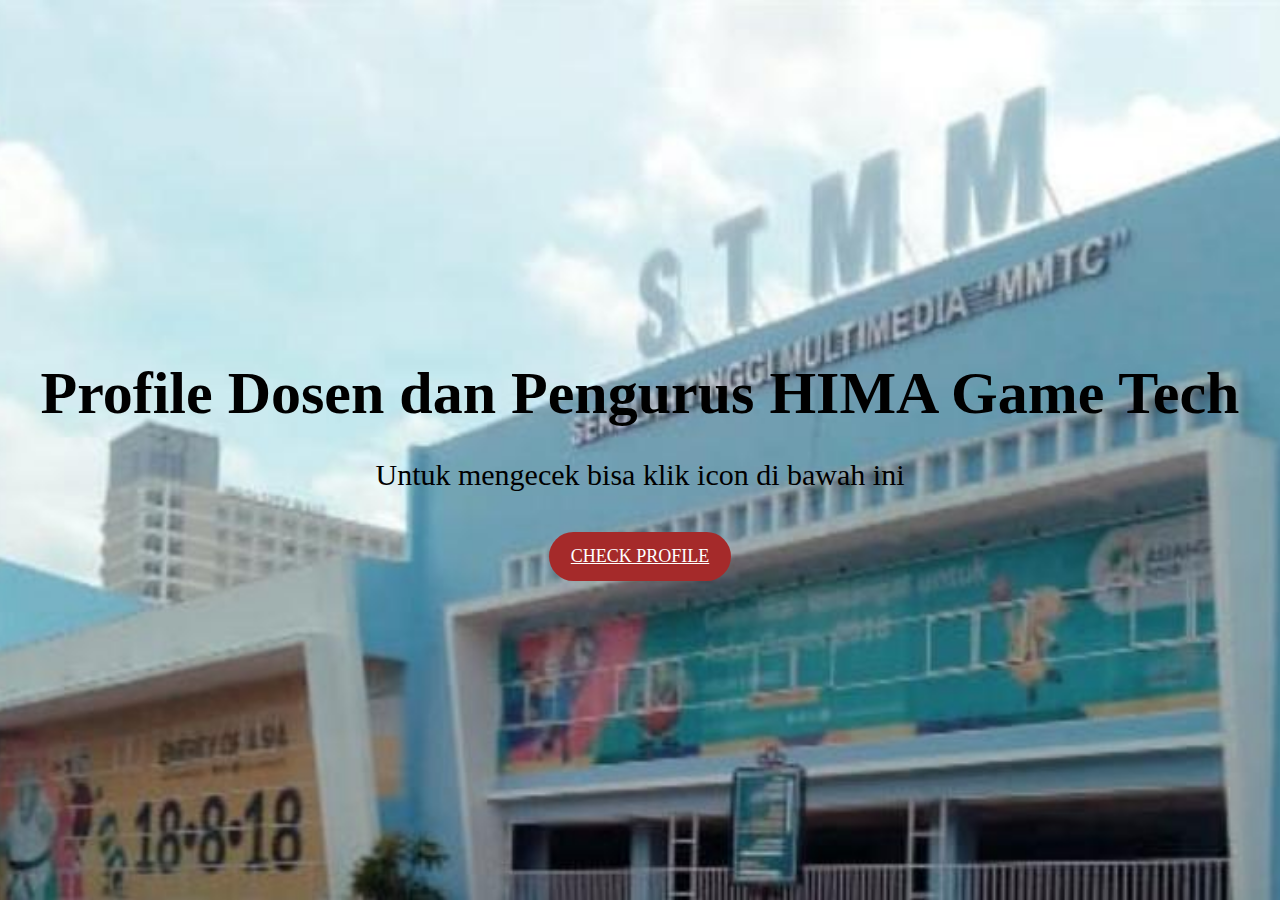
<file: index.html>
<!DOCTYPE html>
<html>
    <head>
        <title>Home</title>
        <style>
            body{
                margin: 0;
            }
            .bgimage{
                position: relative;
                width: 100%;
                height: 100vh;
                background-image: url('img1.jpg');
                background-repeat: no-repeat;
                background-size: cover;
                background-position: center;
                animation: bgChange 20s linear infinite;
            }
            @keyframes bgChange{
                0%{
                    background-image: url(img1.jpg);
                }
                25%{
                    background-image: url(img3.jpg);
                }
                45%{
                    background-image: url(jpg.jpg);
                }
                50%{
                    background-image: url(img1.jpg);
                }
                70%{
                    background-image: url(img2.jpg);
                }
                75%{
                    background-image: url(img3.jpg);
                }
                95%{
                    background-image: url(jpg.jpg);
                }
            }
            .overlay{
                position: absolute;
                width: 100%;
                height: 100%;
                top: 0px;
                left: 0px;
                background-color: rgba(o, o, o, o.3);
            }
            .content{
                position: relative;
                width: 100%;
                height: 100%;
                color: white;
                display: flex;
                justify-content: center;
                align-items: center;
                flex-direction: column;
                z-index: 2;
            }
            .content h1{
                font-size: 60px;
                margin-bottom: 0px;
                color: black;
            }
            .content p{
                font-size: 30px;
                width: 60%;
                padding-bottom: 10px;
                text-align: center;
                color: black;
            }
            .content a{
                color: white;
                border: none;
                outline: none;
                font-size: 18px;
                background-color: brown;
                padding: 14px 22px;
                text-transform: uppercase;
                border-radius: 25px;
                transition: 3s;
            }
            .content a:hover{
                background-color: rgb(119, 31, 31);
            }
        </style>
    </head>
    <body>
        <div class="bgimage">
            <div class="overlay"></div>
            <div class="content">
                <h1>Profile Dosen dan Pengurus HIMA Game Tech</h1>
                <p>Untuk mengecek bisa klik icon di bawah ini</p>
                <a href="profile.html">Check Profile</a>
            </div>
        </div>
    </body>
</html>
</file>
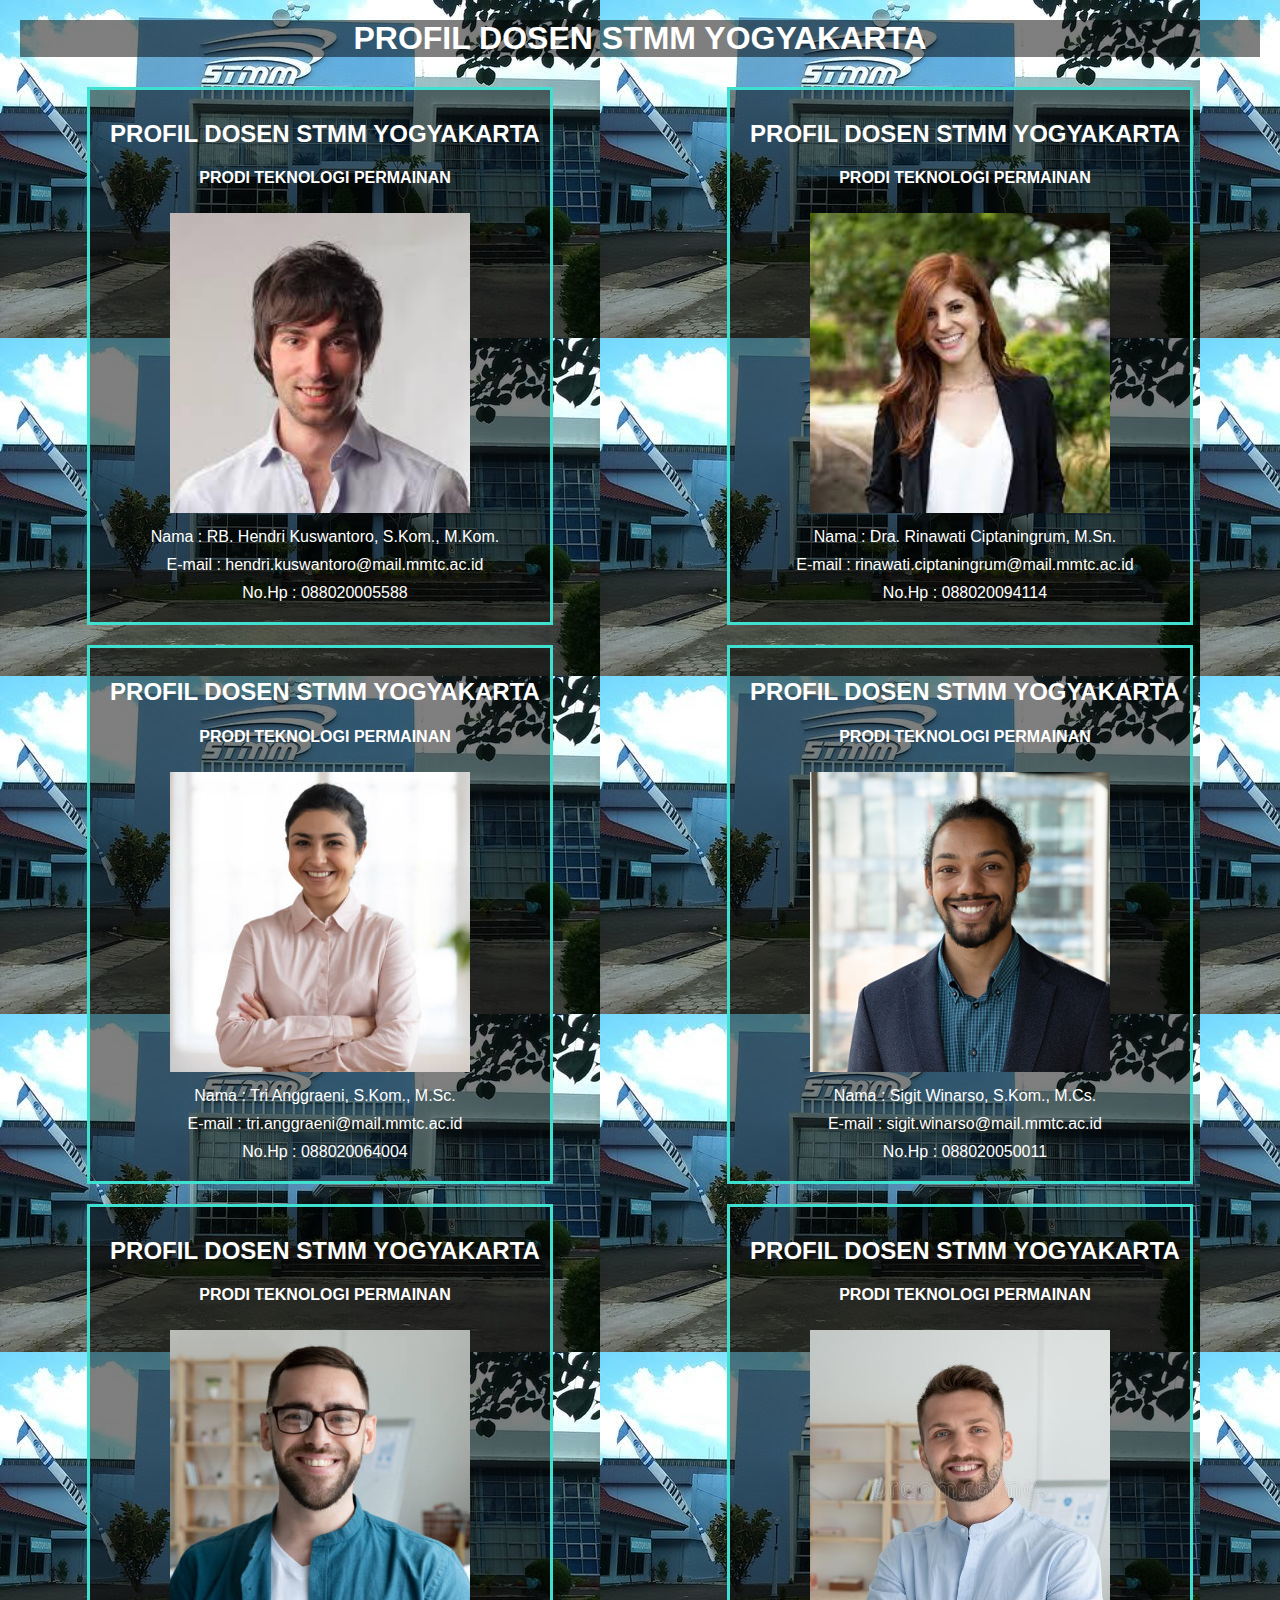
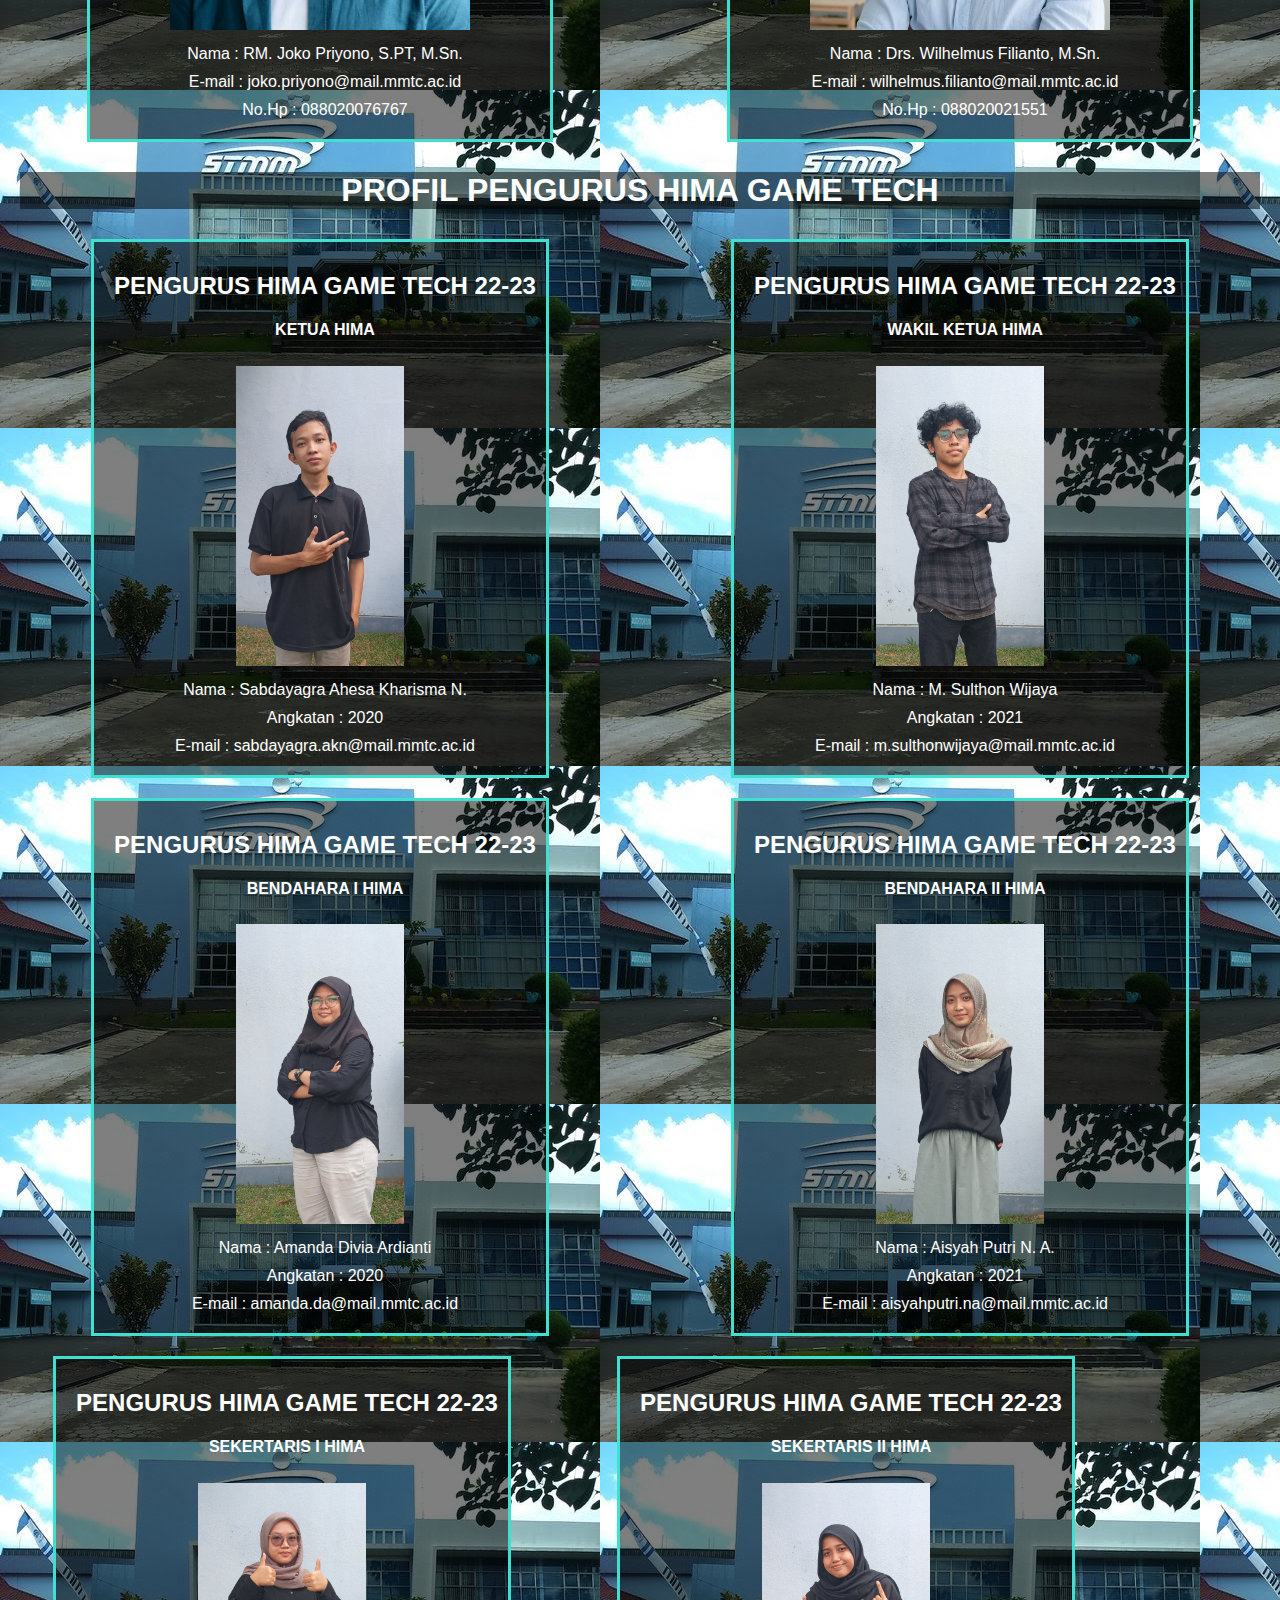
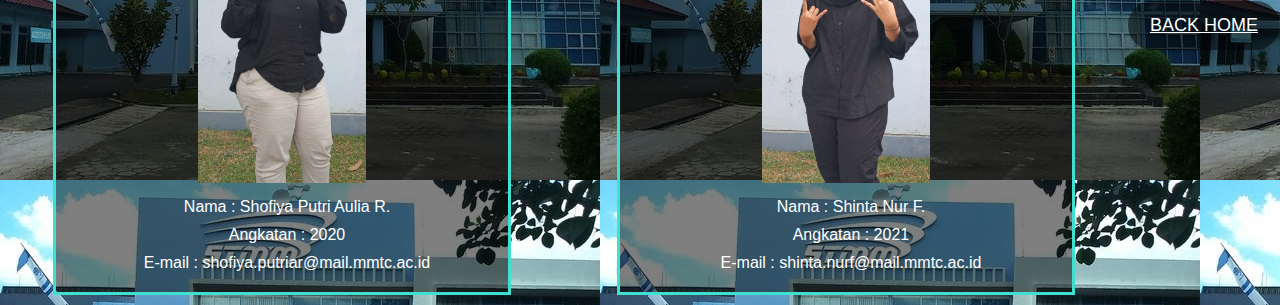
<file: profile.html>
<!DOCTYPE html>
<html lang="en">
<head>
    <meta charset="UTF-8">
    <meta name="viewport" content="width=device-width, initial-scale=1.8">
    <title>UTS WEB BROWSER</title>
    <link rel="stylesheet" type="text/css" href="style1.css">
    <style>
        body{
            background-image: url(jpg.jpg)
        }
        /*body {
            background-image: url(jpg.jpg)
        }
        #slider{
            overflow: hidden;
        }
        #slider body{
            position: relative;
            width: 500%;
            margin: 0;
            left: 0;
            animation: 20s slider infinite;
        }
        #slider body{
            float: left;
            width: 20%;
        }
        body {background-image: rgb(80, 159, 255);}*/
      </style>
</head>

<body>
    <h1>Profil Dosen STMM Yogyakarta</h1>
     <div class="container">
        <div class="box">
            <div class="heading">
                <h2>Profil Dosen STMM Yogyakarta</h2>
                <h4>Prodi Teknologi Permainan</h4>
            </div>
            <center>
                <img src="1.jpg" alt="">
            </center>
            <div class="text">
                <p>Nama             : RB. Hendri Kuswantoro, S.Kom., M.Kom.</p>
                <p>E-mail           : hendri.kuswantoro@mail.mmtc.ac.id</p>
                <p>No.Hp            : 088020005588</p>
            </div>
        </div>
        <div class="box">
            <div class="heading">
                <h2>Profil Dosen STMM Yogyakarta</h2>
                <h4>Prodi Teknologi Permainan</h4>
            </div>
            <center>
                <img src="2.jpg" alt="">
            </center>
            <div class="text">
                <p>Nama             : Dra. Rinawati Ciptaningrum, M.Sn.</p>
                <p>E-mail           : rinawati.ciptaningrum@mail.mmtc.ac.id</p>
                <p>No.Hp            : 088020094114</p>
            </div>
        </div>
        <div class="box">
            <div class="heading">
                <h2>Profil Dosen STMM Yogyakarta</h2>
                <h4>Prodi Teknologi Permainan</h4>
            </div>
            <center>
                <img src="3.jpg" alt="">
            </center>
            <div class="text">
                <p>Nama             : Tri Anggraeni, S.Kom., M.Sc.</p>
                <p>E-mail           : tri.anggraeni@mail.mmtc.ac.id</p>
                <p>No.Hp            : 088020064004</p>
            </div>
        </div>
        <div class="box">
            <div class="heading">
                <h2>Profil Dosen STMM Yogyakarta</h2>
                <h4>Prodi Teknologi Permainan</h4>
            </div>
            <center>
                <img src="4.jpg" alt="">
            </center>
            <div class="text">
                <p>Nama             : Sigit Winarso, S.Kom., M.Cs.</p>
                <p>E-mail           : sigit.winarso@mail.mmtc.ac.id</p>
                <p>No.Hp            : 088020050011</p>
            </div>
        </div>
        <div class="box">
            <div class="heading">
                <h2>Profil Dosen STMM Yogyakarta</h2>
                <h4>Prodi Teknologi Permainan</h4>
            </div>
            <center>
                <img src="7.jpg" alt="">
            </center>
            <div class="text">
                <p>Nama             : RM. Joko Priyono, S.PT, M.Sn.</p>
                <p>E-mail           : joko.priyono@mail.mmtc.ac.id</p>
                <p>No.Hp            : 088020076767</p>
            </div>
        </div>
        <div class="box">
            <div class="heading">
                <h2>Profil Dosen STMM Yogyakarta</h2>
                <h4>Prodi Teknologi Permainan</h4>
            </div>
            <center>
                <img src="8.jpg" alt="">
            </center>
            <div class="text">
                <p>Nama             : Drs. Wilhelmus Filianto, M.Sn.</p>
                <p>E-mail           : wilhelmus.filianto@mail.mmtc.ac.id</p>
                <p>No.Hp            : 088020021551</p>
            </div>
        </div>
     </div>
     <h1>Profil Pengurus HIMA Game Tech</h1>
     <div class="container">
        <div class="box">
            <div class="heading">
                <h2>Pengurus HIMA Game Tech 22-23</h2>
                <h4>Ketua HIMA</h4>
            </div>
            <center>
                <img src="(1).jpg" alt="">
            </center>
            <div class="text">
                <p>Nama     : Sabdayagra Ahesa Kharisma N.</p>
                <p>Angkatan : 2020</p>
                <p>E-mail   : sabdayagra.akn@mail.mmtc.ac.id</p>
            </div>
        </div>
        <div class="box">
            <div class="heading">
                <h2>Pengurus HIMA Game Tech 22-23</h2>
                <h4>Wakil Ketua HIMA</h4>
            </div>
            <center>
                <img src="(3).jpg" alt="">
            </center>
            <div class="text">
                <p>Nama     : M. Sulthon Wijaya</p>
                <p>Angkatan : 2021</p>
                <p>E-mail   : m.sulthonwijaya@mail.mmtc.ac.id</p>
            </div>
        </div>
        <div class="box">
            <div class="heading">
                <h2>Pengurus HIMA Game Tech 22-23</h2>
                <h4>Bendahara I HIMA</h4>
            </div>
            <center>
                <img src="(4).jpg" alt="">
            </center>
            <div class="text">
                <p>Nama     : Amanda Divia Ardianti</p>
                <p>Angkatan : 2020</p>
                <p>E-mail   : amanda.da@mail.mmtc.ac.id</p>
            </div>
        </div>
        <div class="box">
            <div class="heading">
                <h2>Pengurus HIMA Game Tech 22-23</h2>
                <h4>Bendahara II HIMA</h4>
            </div>
            <center>
                <img src="(2).jpg" alt="">
            </center>
            <div class="text">
                <p>Nama     : Aisyah Putri N. A.</p>
                <p>Angkatan : 2021</p>
                <p>E-mail   : aisyahputri.na@mail.mmtc.ac.id</p>
            </div>
        </div>
        <div class="box">
            <div class="heading">
                <h2>Pengurus HIMA Game Tech 22-23</h2>
                <h4>Sekertaris I HIMA</h4>
            </div>
            <center>
                <img src="(5).jpg" alt="">
            </center>
            <div class="text">
                <p>Nama     : Shofiya Putri Aulia R.</p>
                <p>Angkatan : 2020</p>
                <p>E-mail   : shofiya.putriar@mail.mmtc.ac.id</p>
            </div>
        </div>
        <div class="box">
            <div class="heading">
                <h2>Pengurus HIMA Game Tech 22-23</h2>
                <h4>Sekertaris II HIMA</h4>
            </div>
            <center>
                <img src="(6).jpg" alt="">
            </center>
            <div class="text">
                <p>Nama     : Shinta Nur F.</p>
                <p>Angkatan : 2021</p>
                <p>E-mail   : shinta.nurf@mail.mmtc.ac.id</p>
            </div>
        </div>
        <a href="index.html">Back Home</a>
    </div>
</body>
</html>
</file>
<file: style1.css>
body{
    font-family: sans-serif;
    margin: 0;
    padding: 0;
    box-sizing: border-box;
}
.container{
    width: 100%;
}
.box{
    max-width: 350px;
    padding: 10px;
    border: 3px solid turquoise;
    margin: 10px auto;
    background: rgba(0,0,0,.5);
}
.box img{
    max-width: 300px;
    height: 300px;
    display: block;
    object-fit: cover;
    padding: 5px;
}
.box .heading,
.box .text{
    width: 100%;
    padding: 0 5px;
    min-width: 300px;
    color: white;
}
h1{
    text-align: center;
    text-transform: uppercase;
    color: white;
    margin: 20px;
    background: rgba(0,0,0,.5);
    background-size: auto;
  }
h2, h4{
    text-transform: uppercase;
    text-align: center;
}
p{
    margin: 10px 0;
    text-align: center;
}
a{
    color: white;
    order: none;
    outline: none;
    font-size: 18px;
    background: rgba(0,0,0,.5);
    padding: 14px 22px;
    text-transform: uppercase;
    border-radius: 25px;
    transition: .5s;
}
@media (min-width: 700px){
    .container{
        display: flex;
        justify-content: space-around;
        align-items: center;
        flex-wrap: wrap;
    }
    .box{
        max-width: 700px;
    }
}
</file>
